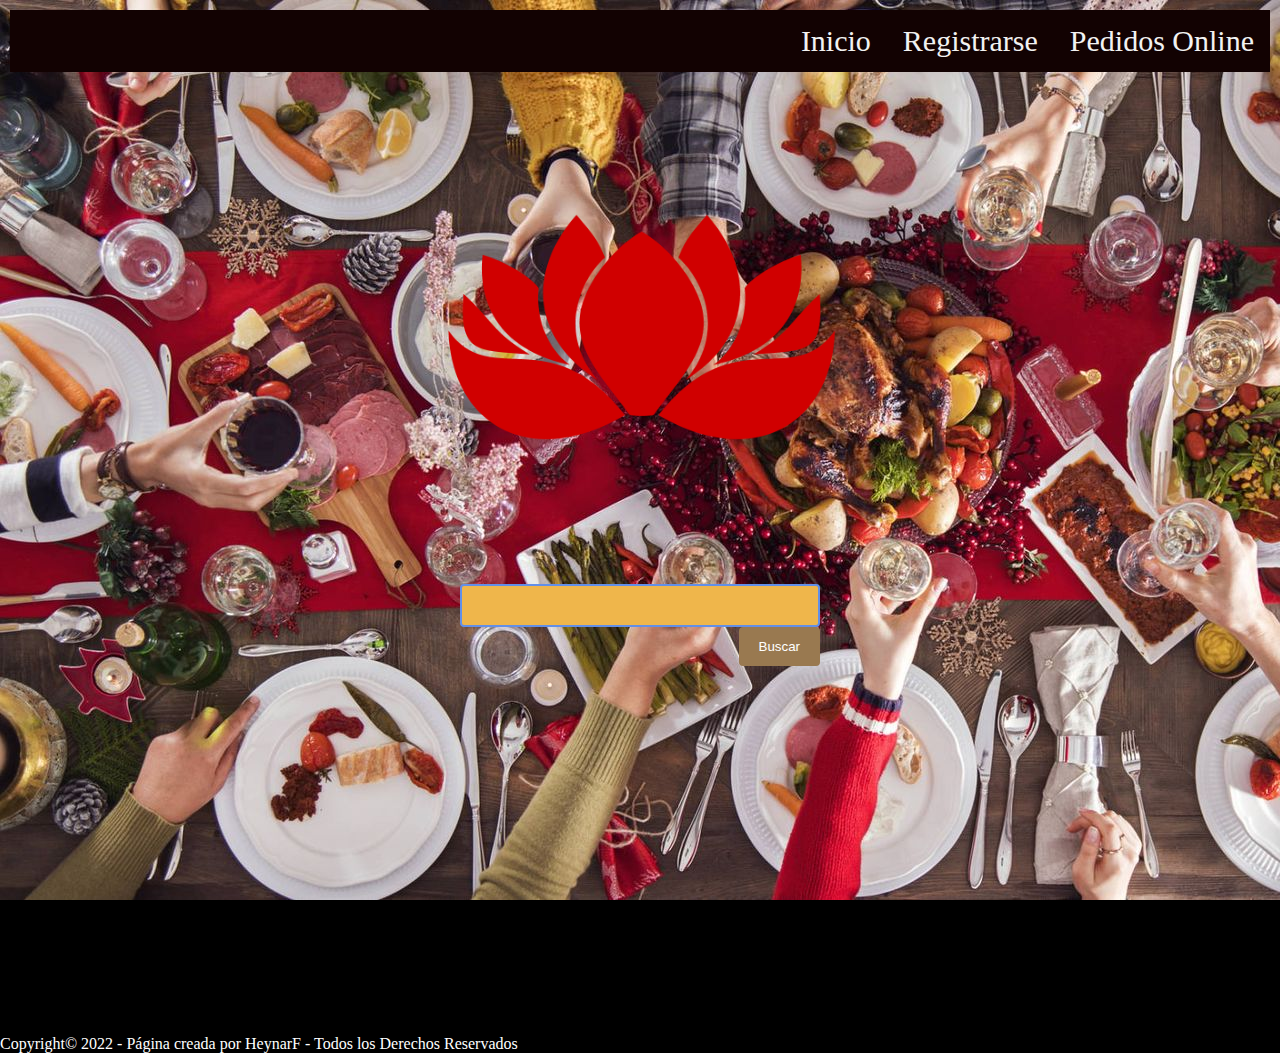
<file: index.html>
<!DOCTYPE html>
<html lang="en">
<head>
    <meta charset="UTF-8">
    <meta http-equiv="X-UA-Compatible" content="IE=edge">
    <meta name="viewport" content="width=device-width, initial-scale=1.0">
    <title>Formulario</title>
    <link rel="stylesheet" href="inicio.css">
</head>
<body>
    <header>
        <div class="menu">
            <a class="gb_d" data-pid="2" href="pedidos.html" target="_top">Pedidos Online</a>
            <a class="gb_d" data-pid="2" href="formulario.html" target="_top">Registrarse</a>
            <a class="gb_d" data-pid="2" href="index.html" target="_top">Inicio</a>
        </div>
        
    </header>
    <div><img src="lotorojo.png"></div>
    
        <div class="contenedor">
            <div class="buscador">
            <p>
                <input type="search" name="busqueda">
                <input type="submit" value="Buscar">
            </p>
            </div>
        </div>
    <br>
    <br>
    <br>
    <br>
    <br>
    <br>
    <br>
    <br>
    <br>
    <br>
    <br>
    <br>
    <br>
    <br>
    <br>
    <br>
    <br>
    <br>
    <br>
    <br>
    <br>
    <br>    
    <footer>
        <div id="copyright">Copyright&copy; 2022 - Página creada por HeynarF - Todos los Derechos Reservados</div>
    </footer>
</body>
</html>
</file>
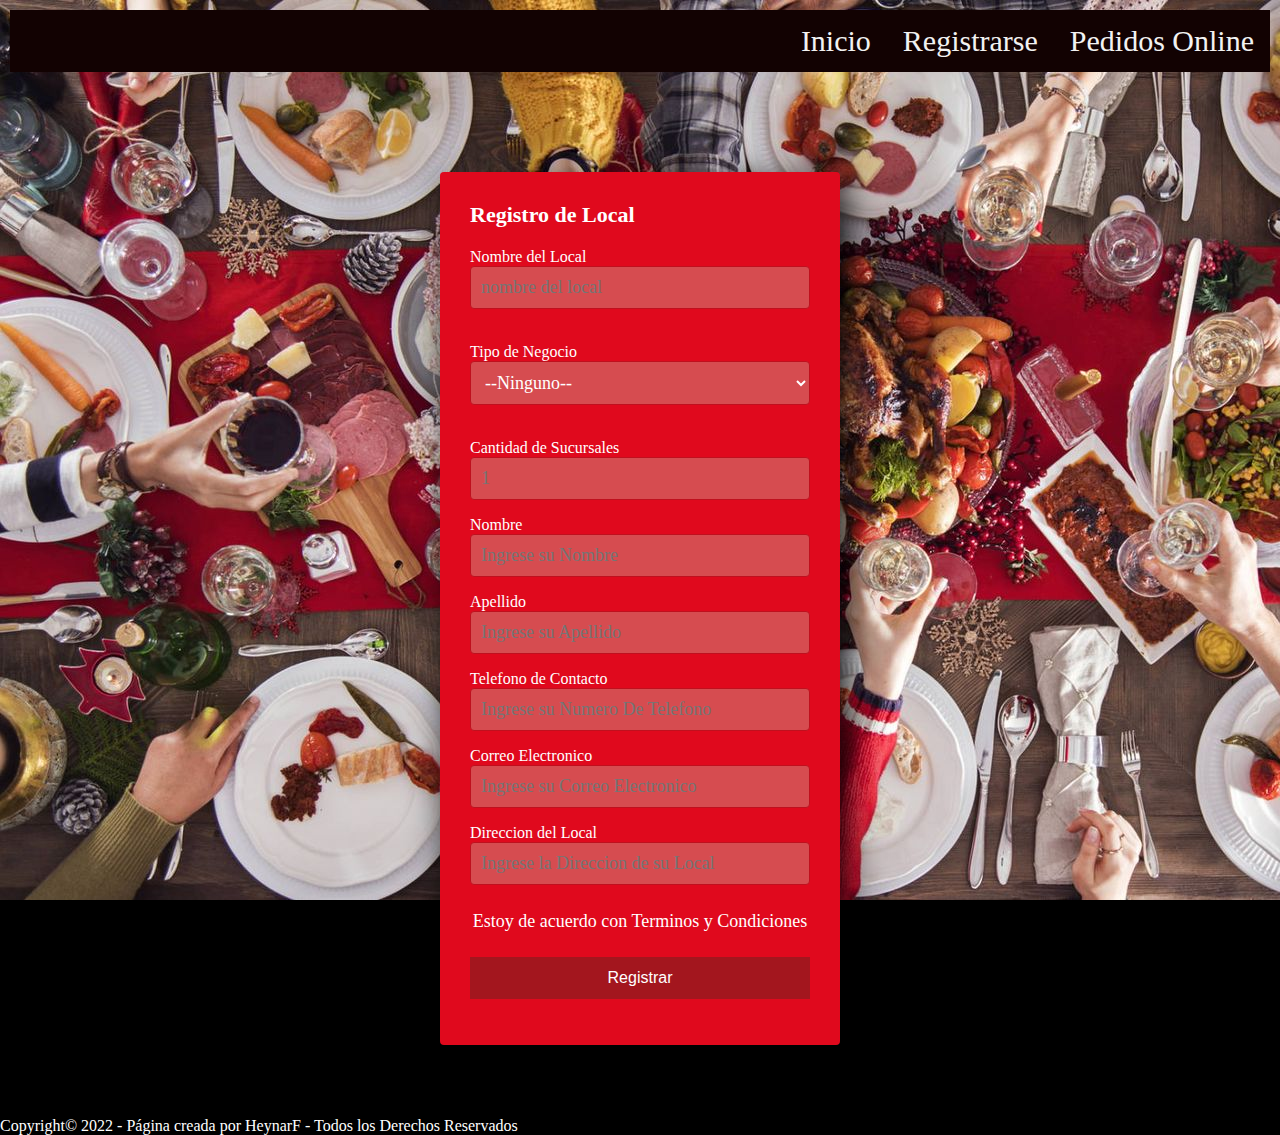
<file: formulario.html>
<!DOCTYPE html>
<html lang="en">
<head>
  <meta charset="UTF-8">
  <meta name="viewport" content="width=device-width, initial-scale=1.0">
  <meta http-equiv="X-UA-Compatible" content="ie=edge">
  <link rel="stylesheet" href="estilo.css">
  <title>Registra Tu Negocio</title>
</head>
<body>
  <header>
        <nav class="menu">
            <a href="pedidos.html">Pedidos Online</a>
            <a href="formulario.html">Registrarse</a>
            <a href="index.html">Inicio</a>
            </nav>
        
    </header>
  <section class="form-register">
      <header><h4>Registro de Local</h4></header>
      <form>
        <div class="container">
            <div class="row">
                <div class="col-25">
                    <label>Nombre del Local</label>
                </div>
                <div class="col-75">
                    <input class="controls" type="text" name="nombre" maxlength="20" size="20" required placeholder="nombre del local">
                </div>    
            </div>         
        <br>
        <label>Tipo de Negocio</label>
        <select class="controls" name="Negocio">
            <option value="ng">--Ninguno--</option>
            <option value="rst">Restaurante</option>
            <option value="cf">café</option>
            <option value="bbd">Bebidas</option>
            <option value="fl">Flores</option>
            <option value="mrc">Mercado</option>
            <option value="h&b">Healthcare & Beauty</option>
            <option value="td">Tienda</option>
            <option value="ks">Kiosco</option>
            <option value="msc">Mascotas</option>
            <option value="farm">Farmacia</option>
          </select>
          <br><br>
          <div class="col-25">
            <label>Cantidad de Sucursales</label>
        </div>
        <div class="col-75">
            <input class="controls"type="number" name="numb" step="any" min="1" max="20" required placeholder="1">
        </div>
        <div class="col-25">
            <label>Nombre</label>
        </div>
        <div class="col-75">
            <input class="controls" type="text" name="nombres" id="nombres" placeholder="Ingrese su Nombre">
        </div>    
        <div class="col-25">
            <label>Apellido</label>
        </div>
        <div class="col-75">
            <input class="controls" type="text" name="apellidos" id="apellidos" placeholder="Ingrese su Apellido">
        </div>    
        <div class="col-25">
            <label>Telefono de Contacto</label>
        </div>
        <div class="col-75">
            <input class="controls" type="text" name="nombres" id="tel"  required placeholder="Ingrese su Numero De Telefono">
        </div>
        <div class="col-25">
            <label>Correo Electronico</label>
        </div>
        <div class="col-75">
            <input class="controls" type="password" name="correo" id="correo" placeholder="Ingrese su Correo Electronico">
        </div>
        <div class="col-25">
            <label>Direccion del Local</label>
        </div>
        <div class="col-75">
            <input class="controls" type="text" name="nombres" id="tel"  required placeholder="Ingrese la Direccion de su Local">
        </div>
        <p>Estoy de acuerdo con <a href="#">Terminos y Condiciones</a></p>
        <input class="botons" type="submit" value="Registrar">    
    </div>
    </form>  
  </section>
  <br>  <br>  <br> <br>
  <footer>
    <div id="copyright">Copyright&copy; 2022 - Página creada por HeynarF - Todos los Derechos Reservados</div>
</footer>
</body>
</html>
</file>
<file: inicio.css>
*{
    margin: 0;
    padding: 0;
    box-sizing: border-box;
}

body{
    background-color: black;
    background-image: url(comida.jpg);
    color: #ffffff;
    background-repeat: no-repeat;
    background-size: cover;
    background-attachment: fixed;
}
.menu {
    overflow: hidden;
    background-color: rgb(18, 2, 2);
    margin: 10px;
  }
a {
    float: right;
    display: block;
    color: #f2f2f2;
    text-align: center;
    padding: 14px 16px;
    text-decoration: none;
    font-size:30px;
  }
img{
        display:  block;
        margin-left: auto;
        margin-right:auto;
        border-radius: 20px;
        padding: 0px;
        width: 40%; 
    }
.buscador{

    padding: 12px; 
    border-radius: 4px; 
    resize: vertical;
    width: 30%;
	margin: auto;
} 
  input[type="search"], 
  select, 
  textarea { 
    width: 100%; 
    padding: 12px; 
    border: 2px solid #628fe7; 
    border-radius: 4px; 
    resize: vertical; 
    background-color: #efb64b; 
  } 
 input[type="submit"]  { 
    background-color: #997950; 
    color: white; 
    padding: 12px 20px; 
    border: none; 
    border-radius: 4px; 
    cursor: pointer; 
    float: right; 
  } 

div.copyrigh
{
     padding: 15px 10px;
    text-align: center;
    color: #fff;
    }

@media screen and (max-width: 800px) {
    img{
        display:  block;
        margin-left: auto;
        margin-right:auto;
        border-radius: 20px;
        padding: 0px;
        width: 70%;
    }
    .buscador{

        padding: 12px; 
        border-radius: 4px; 
        resize: vertical;
        width: 50%;
        margin: auto;
    }
    input[type="submit"]{ 
      width: 100%; 
      margin-top: 0; 
    } 

  }
</file>
<file: estilo.css>
* {
    margin: 0;
    padding: 0;
    box-sizing: border-box;
  }
  
  body{
    background-color: black;
    background-image: url(comida.jpg);
    color: #ffffff;
    background-repeat: no-repeat;
    background-size: cover;
    background-attachment: fixed;
}
.menu {
  overflow: hidden;
  background-color: rgb(18, 2, 2);
  margin: 10px;
}
.menu a {
  float: right;
  display: block;
  color: #f2f2f2;
  text-align: center;
  padding: 14px 16px;
  text-decoration: none;
  font-size:30px;
}
  
  .form-register {
    width: 400px;
    background: #e0091d;
    padding: 30px;
    margin: auto;
    margin-top: 100px;
    border-radius: 4px;
    font-family: 'calibri';
    color: white;
    box-shadow: 7px 13px 37px #000;
  }
  
  .form-register h4 {
    font-size: 22px;
    margin-bottom: 20px;
  }
  
  .controls {
    width: 100%;
    background: #d64c50;
    padding: 10px;
    border-radius: 4px;
    margin-bottom: 16px;
    border: 1px solid #bf101e;
    font-family: 'calibri';
    font-size: 18px;
    color: white;
  }
  
  
  .form-register p {
    height: 40px;
    text-align: center;
    font-size: 18px;
    line-height: 40px;
  }
  
  .form-register a {
    color: white;
    text-decoration: none;
  }
  
  .form-register a:hover {
    color: white;
    text-decoration: underline;
  }
  
  .form-register .botons {
    width: 100%;
    background: #a3161e;
    border: none;
    padding: 12px;
    color: white;
    margin: 16px 0;
    font-size: 16px;
  }
</file>
